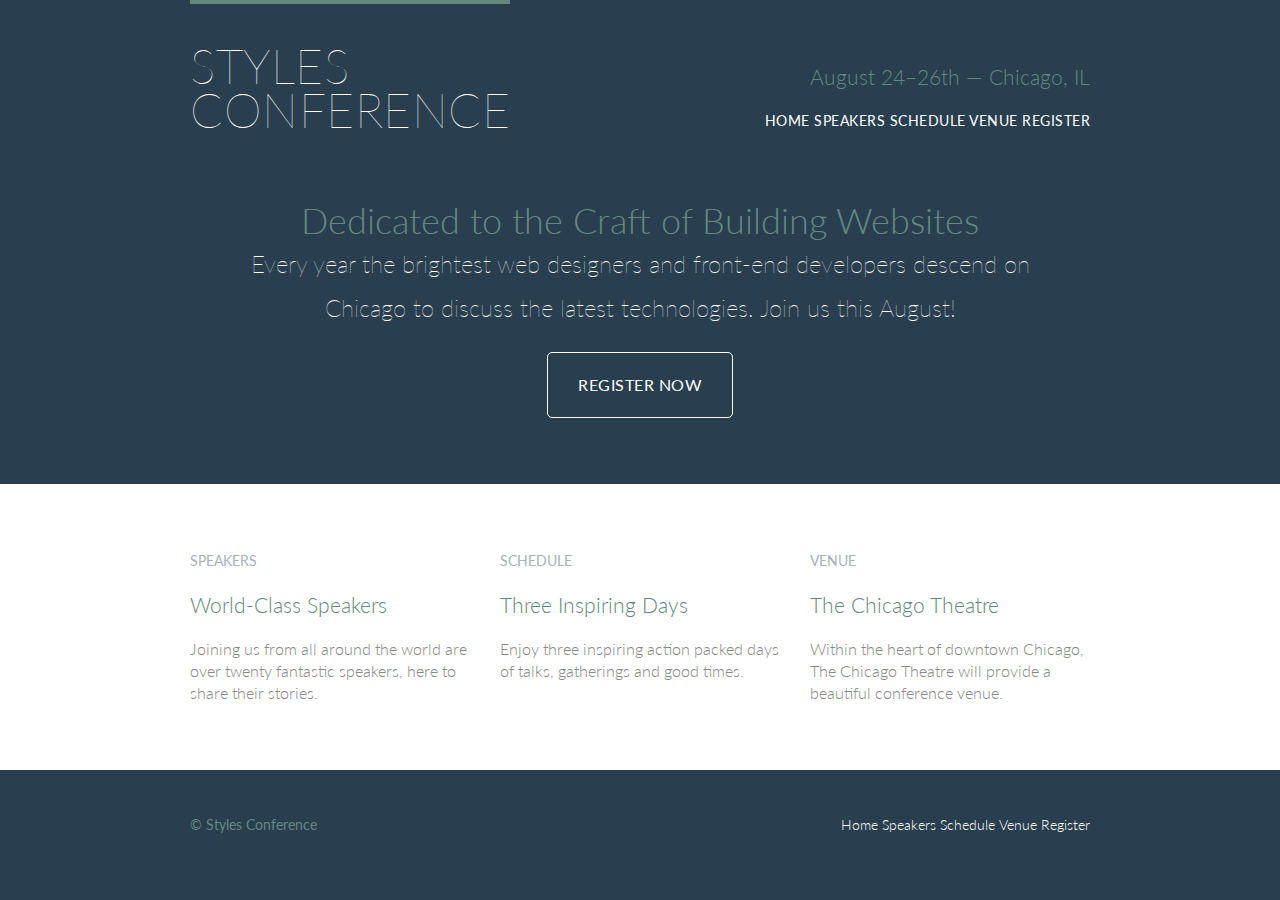
<file: LearnHTML&CSS/styles-conference/index.html>
<!DOCTYPE html>
<html lang="en">
	<head>
		<meta charset="utf-8">
		<title>Styles Conference</title>
		<link rel="stylesheet" href="css/reset.css">
		<link rel="stylesheet" href="css/main.css">
		<link rel="stylesheet" href="http://fonts.googleapis.com/css?family=Lato:100,300,400">
	</head>
	<body>
		<header class="primary-header container group">
			<h1 class="logo"><a href="index.html">Styles <br> Conference</a></h1>
			<h3 class="tagline">August 24&ndash;26th &mdash; Chicago, IL</h3>
			<nav class="nav primary-nav">
				<a href="index.html">Home</a>
				<a href="speakers.html">Speakers</a>
				<a href="schedule.html">Schedule</a>
				<a href="venue.html">Venue</a>
				<a href="register.html">Register</a>
			</nav>
		</header>
		<section class="hero container">
			<h2>Dedicated to the Craft of Building Websites</h2>
			<p>Every year the brightest web designers and front-end developers descend on Chicago to discuss the latest technologies. Join us this August!</p>
			<a class="btn btn-alt" href="register.html">Register Now</a>
		</section>
		<section class="row">
			<div class="grid">
				<!-- Speakers -->
				<section class="teaser col-1-3">
					<a href="speakers.html">
						<h5>Speakers</h5>
						<h3>World-Class Speakers</h3>
					</a>
					<p>Joining us from all around the world are over twenty fantastic speakers, here to share their stories.</p>
				</section><!--

			  Schedule

			  --><section class="teaser col-1-3">
					<a href="schedule.html">
						<h5>Schedule</h5>
						<h3>Three Inspiring Days</h3>
					</a>
					<p>Enjoy three inspiring action packed days of talks, gatherings and good times.</p>
				</section><!--

			  Venue

			  --><section class="teaser col-1-3">
							<a href="venue.html">
						<h5>Venue</h5>
						<h3>The Chicago Theatre</h3>
					</a>
					<p>Within the heart of downtown Chicago, The Chicago Theatre will provide a beautiful conference venue.</p>
				</section>
			</div>
		</section>
		<footer class="primary-footer container group">
			<small>&copy; Styles Conference</small>
			<nav class="nav">
				<a href="index.html">Home</a>
				<a href="speakers.html">Speakers</a>
				<a href="schedule.html">Schedule</a>
				<a href="venue.html">Venue</a>
				<a href="register.html">Register</a>
			</nav>
		</footer>

	</body>
</html>
</file>
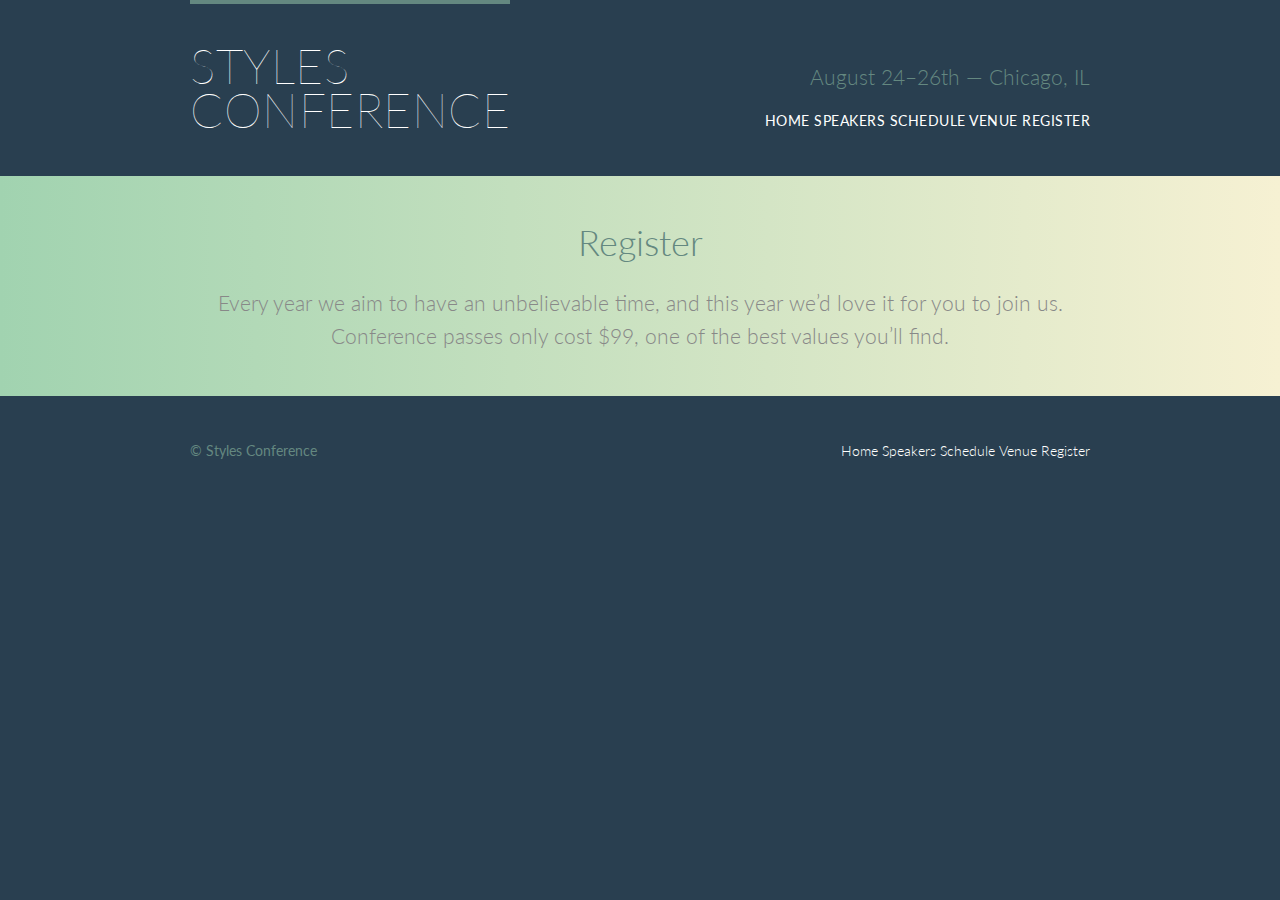
<file: LearnHTML&CSS/styles-conference/Register.html>
<!DOCTYPE html>
<html lang="en">
	<head>
		<meta charset="utf-8">
		<title>Styles Conference</title>
		<link rel="stylesheet" href="css/reset.css">
		<link rel="stylesheet" href="css/main.css">
		<link rel="stylesheet" href="http://fonts.googleapis.com/css?family=Lato:100,300,400">
	</head>
	<body>
		<header class="primary-header container group">
			<h1 class="logo"><a href="index.html">Styles <br> Conference</a></h1>
			<h3 class="tagline">August 24&ndash;26th &mdash; Chicago, IL</h3>
			<nav class="nav primary-nav">
				<a href="index.html">Home</a>
				<a href="speakers.html">Speakers</a>
				<a href="schedule.html">Schedule</a>
				<a href="venue.html">Venue</a>
				<a href="register.html">Register</a>
			</nav>
		</header>
		<section class="row-alt">
			<div class="lead container">
				<h1>Register</h1>
				<p>Every year we aim to have an unbelievable time, and this year we’d love it for you to join us. Conference passes only cost $99, one of the best values you’ll find.</p>
			</div>
		</section>
		<footer class="primary-footer container group">
			<small>&copy; Styles Conference</small>
			<nav class="nav">
				<a href="index.html">Home</a>
				<a href="speakers.html">Speakers</a>
				<a href="schedule.html">Schedule</a>
				<a href="venue.html">Venue</a>
				<a href="register.html">Register</a>
			</nav>
		</footer>

	</body>
</html>
</file>
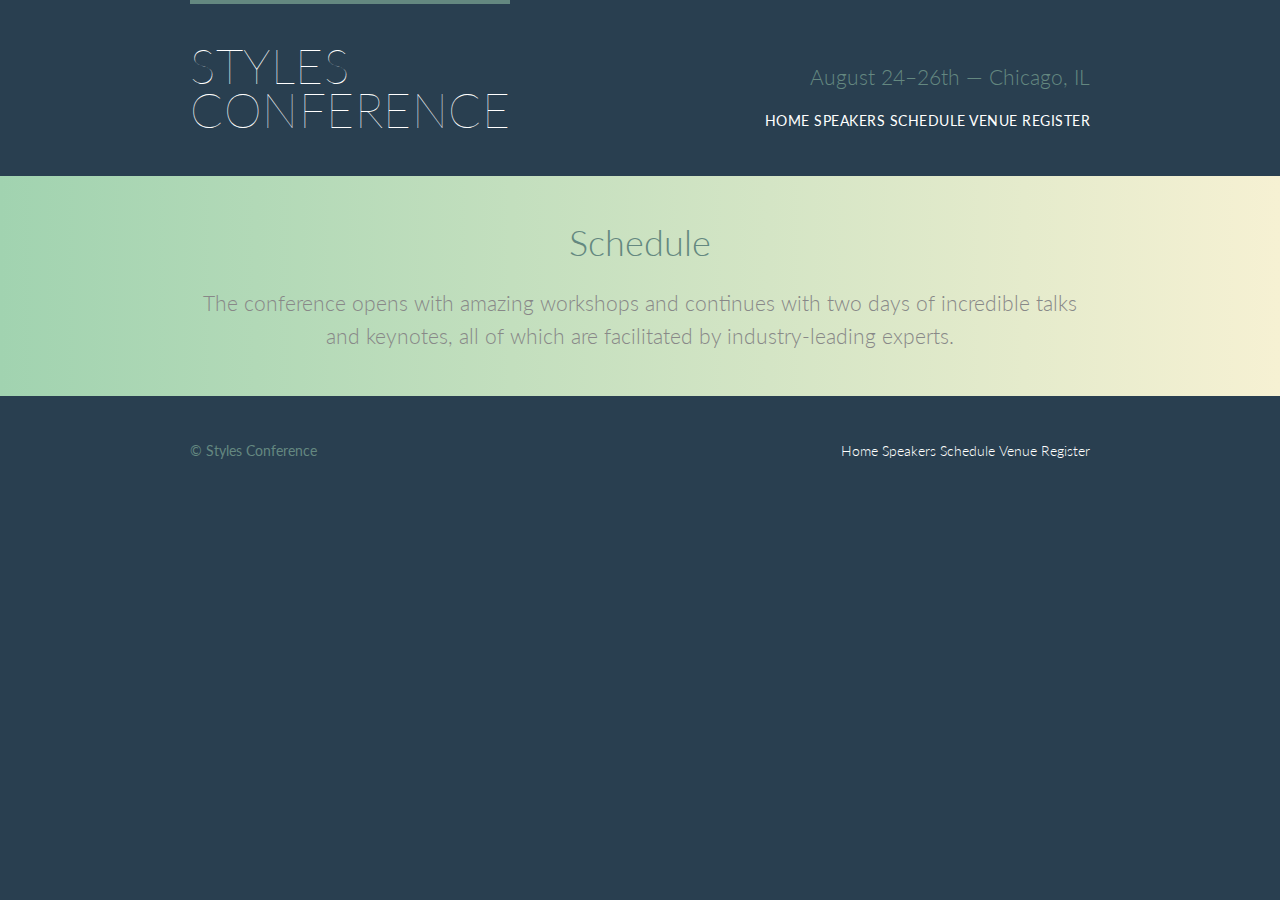
<file: LearnHTML&CSS/styles-conference/Schedule.html>
<!DOCTYPE html>
<html lang="en">
	<head>
		<meta charset="utf-8">
		<title>Styles Conference</title>
		<link rel="stylesheet" href="css/reset.css">
		<link rel="stylesheet" href="css/main.css">
		<link rel="stylesheet" href="http://fonts.googleapis.com/css?family=Lato:100,300,400">
	</head>
	<body>
		<header class="primary-header container group">
			<h1 class="logo"><a href="index.html">Styles <br> Conference</a></h1>
			<h3 class="tagline">August 24&ndash;26th &mdash; Chicago, IL</h3>
			<nav class="nav primary-nav">
				<a href="index.html">Home</a>
				<a href="speakers.html">Speakers</a>
				<a href="schedule.html">Schedule</a>
				<a href="venue.html">Venue</a>
				<a href="register.html">Register</a>
			</nav>
		</header>
		<section class="row-alt">
			<div class="lead container">
				<h1>Schedule</h1>
				<p>The conference opens with amazing workshops and continues with two days of incredible talks and keynotes, all of which are facilitated by industry-leading experts.</p>
			</div>
		</section>
		<footer class="primary-footer container group">
			<small>&copy; Styles Conference</small>
			<nav class="nav">
				<a href="index.html">Home</a>
				<a href="speakers.html">Speakers</a>
				<a href="schedule.html">Schedule</a>
				<a href="venue.html">Venue</a>
				<a href="register.html">Register</a>
			</nav>
		</footer>

	</body>
</html>
</file>
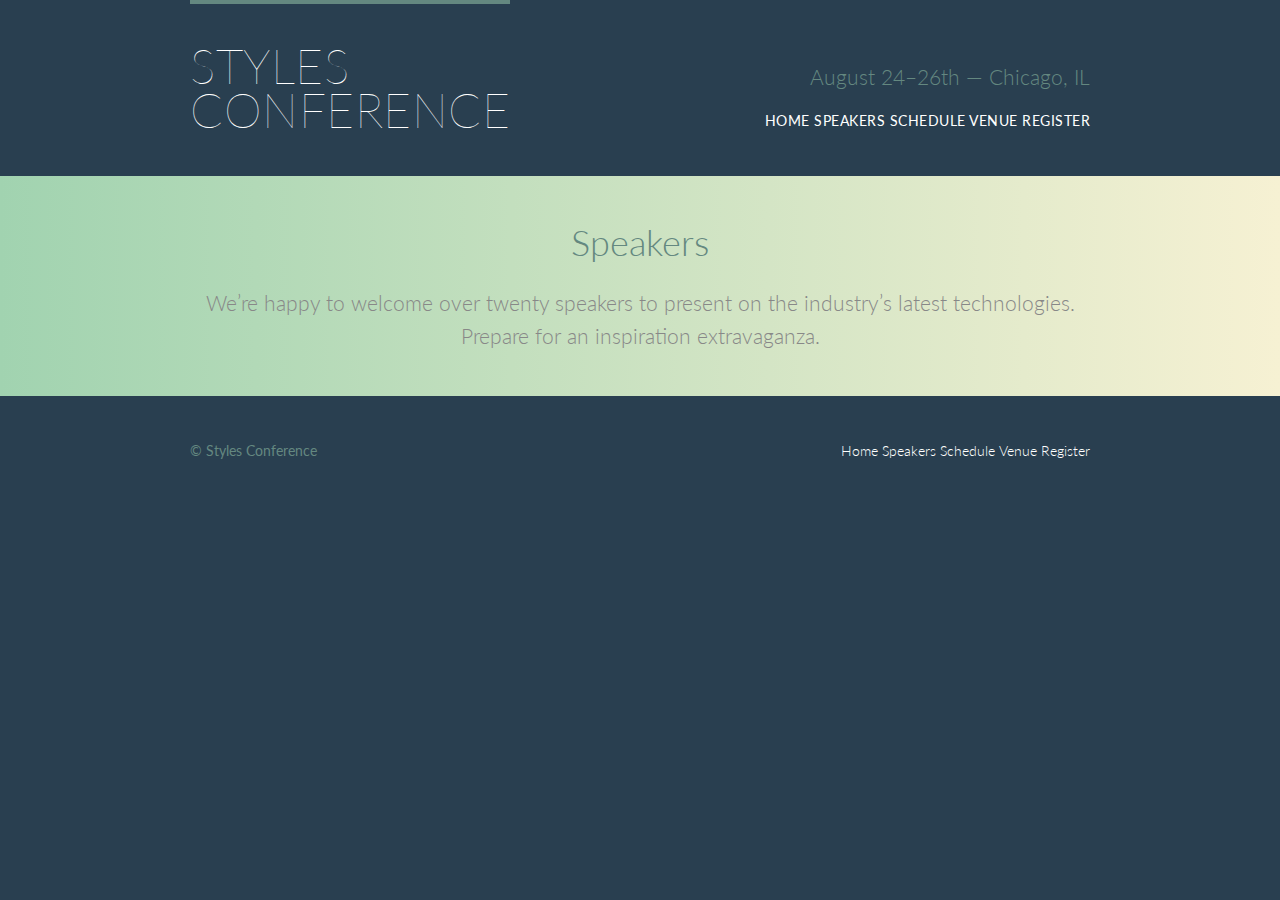
<file: LearnHTML&CSS/styles-conference/speakers.html>
<!DOCTYPE html>
<html lang="en">
	<head>
		<meta charset="utf-8">
		<title>Styles Conference</title>
		<link rel="stylesheet" href="css/reset.css">
		<link rel="stylesheet" href="css/main.css">
		<link rel="stylesheet" href="http://fonts.googleapis.com/css?family=Lato:100,300,400">
	</head>
	<body>
		<header class="primary-header container group">
			<h1 class="logo"><a href="index.html">Styles <br> Conference</a></h1>
			<h3 class="tagline">August 24&ndash;26th &mdash; Chicago, IL</h3>
			<nav class="nav primary-nav">
				<a href="index.html">Home</a>
				<a href="speakers.html">Speakers</a>
				<a href="schedule.html">Schedule</a>
				<a href="venue.html">Venue</a>
				<a href="register.html">Register</a>
			</nav>
		</header>
		<section class="row-alt">
			<div class="lead container">
				<h1>Speakers</h1>
				<p>We&#8217;re happy to welcome over twenty speakers to present on the industry&#8217;s latest technologies. Prepare for an inspiration extravaganza.</p>
			</div>
		</section>
		<footer class="primary-footer container group">
			<small>&copy; Styles Conference</small>
			<nav class="nav">
				<a href="index.html">Home</a>
				<a href="speakers.html">Speakers</a>
				<a href="schedule.html">Schedule</a>
				<a href="venue.html">Venue</a>
				<a href="register.html">Register</a>
			</nav>
		</footer>

	</body>
</html>
</file>
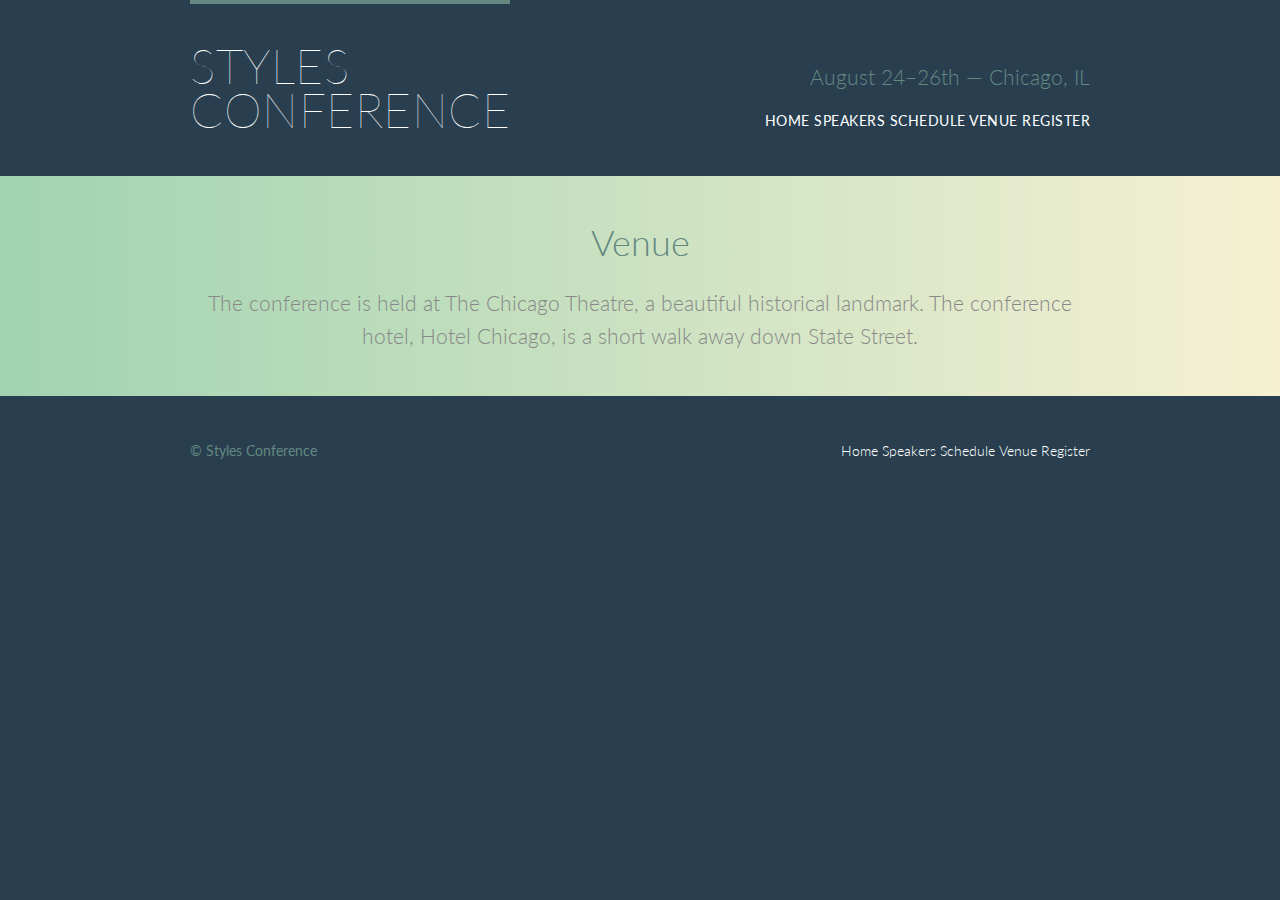
<file: LearnHTML&CSS/styles-conference/Venue.html>
<!DOCTYPE html>
<html lang="en">
	<head>
		<meta charset="utf-8">
		<title>Styles Conference</title>
		<link rel="stylesheet" href="css/reset.css">
		<link rel="stylesheet" href="css/main.css">
		<link rel="stylesheet" href="http://fonts.googleapis.com/css?family=Lato:100,300,400">
	</head>
	<body>
		<header class="primary-header container group">
			<h1 class="logo"><a href="index.html">Styles <br> Conference</a></h1>
			<h3 class="tagline">August 24&ndash;26th &mdash; Chicago, IL</h3>
			<nav class="nav primary-nav">
				<a href="index.html">Home</a>
				<a href="speakers.html">Speakers</a>
				<a href="schedule.html">Schedule</a>
				<a href="venue.html">Venue</a>
				<a href="register.html">Register</a>
			</nav>
		</header>
		<section class="row-alt">
			<div class="lead container">
				<h1>Venue</h1>
				<p>The conference is held at The Chicago Theatre, a beautiful historical landmark. The conference hotel, Hotel Chicago, is a short walk away down State Street.</p>
			</div>
		</section>
		<footer class="primary-footer container group">
			<small>&copy; Styles Conference</small>
			<nav class="nav">
				<a href="index.html">Home</a>
				<a href="speakers.html">Speakers</a>
				<a href="schedule.html">Schedule</a>
				<a href="venue.html">Venue</a>
				<a href="register.html">Register</a>
			</nav>
		</footer>

	</body>
</html>
</file>
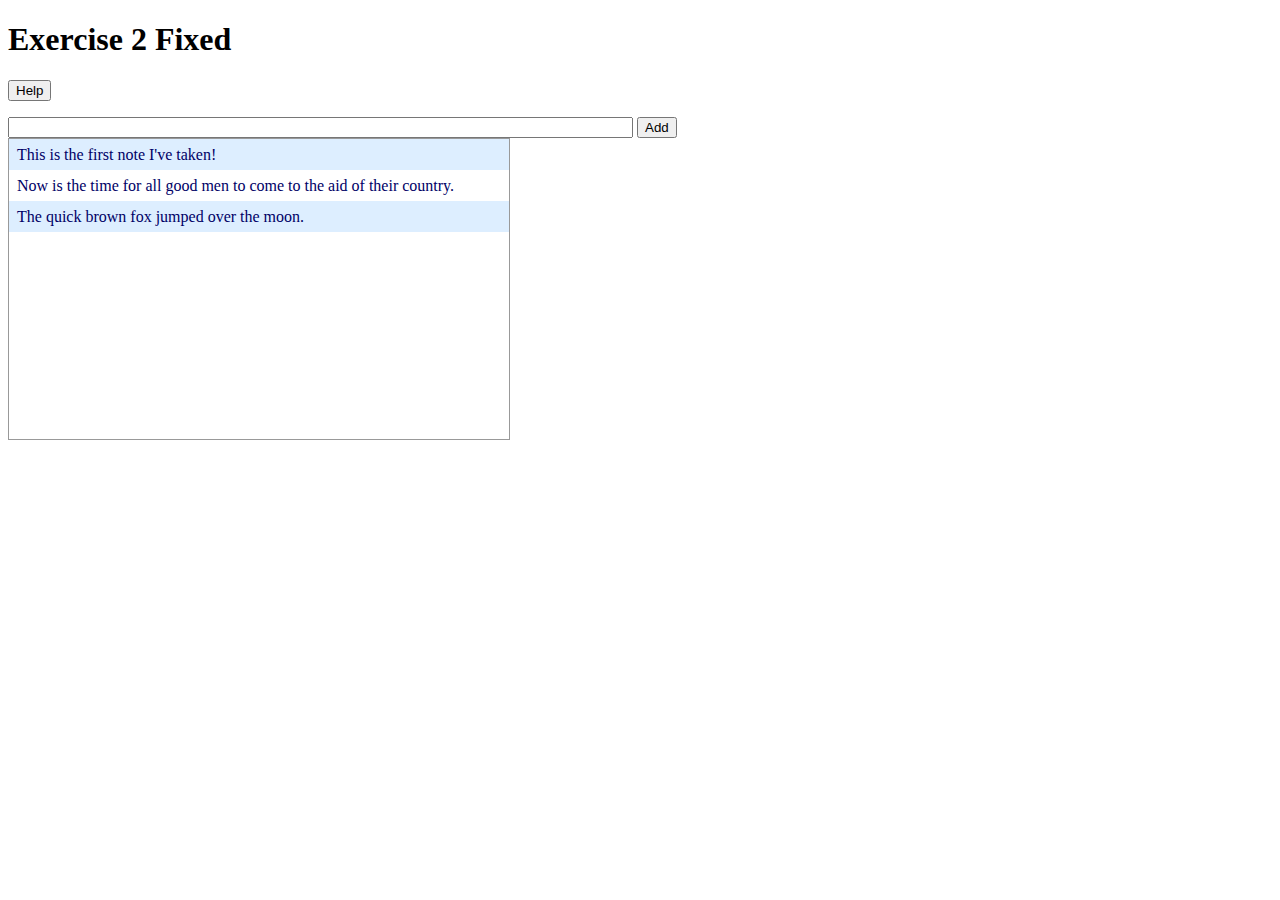
<file: You-Dont-Know-JS/Scope&Closures/exercise-2/ex2-fixed.html>
<!DOCTYPE html>
<html>
<head>
<title>Exercise 2 Fixed</title>
<link rel="stylesheet" href="ex2.css">
</head>
<body>

<h1>Exercise 2 Fixed</h1>

<div id="help">
	<p>
		<strong>Instructions:</strong> Add notes to the list by typing into the text box and clicking "Add".
	</p>
	<p>
		Ex:
		<a class="note" href="#">Some notes taken</a>
	</p>
</div>

<p>
	<input id="open_help" type="button" value="Help">
</p>

<input id="note" size="75"> <input id="add_note" type="button" value="Add">

<div id="notes"></div>

<script src="jquery.js"></script>
<script src="ex2-fixed.js"></script>

</body>
</html>
</file>
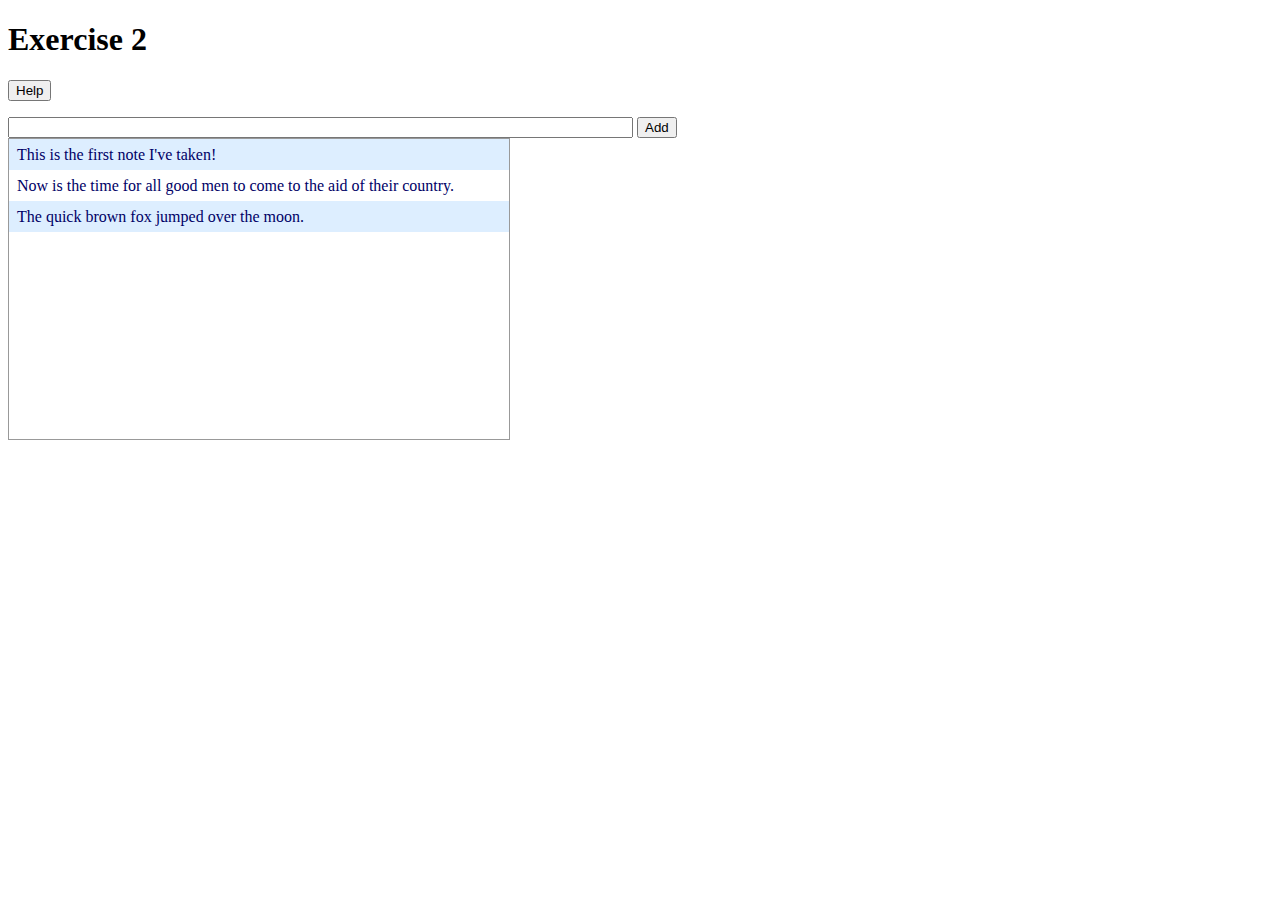
<file: You-Dont-Know-JS/Scope&Closures/exercise-2/ex2.html>
<!DOCTYPE html>
<html>
<head>
<title>Exercise 2</title>
<link rel="stylesheet" href="ex2.css">
</head>
<body>

<h1>Exercise 2</h1>

<div id="help">
	<p>
		<strong>Instructions:</strong> Add notes to the list by typing into the text box and clicking "Add".
	</p>
	<p>
		Ex:
		<a class="note" href="#">Some notes taken</a>
	</p>
</div>

<p>
	<input id="open_help" type="button" value="Help">
</p>

<input id="note" size="75"> <input id="add_note" type="button" value="Add">

<div id="notes"></div>

<script src="jquery.js"></script>
<script src="ex2.js"></script>

</body>
</html>
</file>
<file: LearnHTML&CSS/styles-conference/css/main.css>
/*
  ========================================
  Custom styles
  ========================================
*/
body {
	background: #293f50;
	color: #888;
	font: 300 16px/22px "Lato", "Open Sans", "Helvetica Neue", Helvetica, Arial, sans-serif;
}


/*
  ========================================
  Grid
  ========================================
*/

*,
*:before,
*:after {
	 -webkit-box-sizing: border-box;
		-moz-box-sizing: border-box;
			 box-sizing: border-box;
}

.container,
.grid {
	margin: 0 auto;
	width: 960px;
}

.container {
	padding-left: 30px;
	padding-right: 30px;
}


.col-1-3 {
	width: 33.33%;
}

.col-2-3 {
	width: 66.66%;
}

.col-1-3,
.col-2-3 {
	display: inline-block;
	vertical-align: top;
}

.grid,
.col-1-3,
.col-2-3 {
	padding-left: 15px;
	padding-right: 15px;
}



/*
  ========================================
  Clearfix
  ========================================
*/
.group:before,
.group:after {
	content: "";
	display: table;
}

.group:after {
	clear: both;
}

.group {
	clear: both;
	*zoom: 1;
}


/*
  ========================================
  Rows
  ========================================
*/

.row,
.row-alt{
	min-width: 960px;
}

.row {
	background: #fff;
	padding: 66px 0 44px 0;
}

.row-alt {
	background: #cbe2c1;
	background: -webkit-linear-gradient(to right, #a1d3b0, #f6f1d3);
	background: -moz-linear-gradient(to right, #a1d3b0, #f6f1d3);
	background: linear-gradient(to right, #a1d3b0, #f6f1d3);
	padding: 44px 0 22px 0;
 }




/*
  ========================================
  Typography
  ========================================
*/

h1, h3, h4, h5, p {
	margin-bottom: 22px;
}

h1, h2, h3, h4 {
	color: #648880;
}

h1 {
	font-size: 36px;
	line-height: 44px;
}

h2 {
	font-size: 24px;
	line-height: 44px;
}

h3 {
	font-size: 21px;
}

h4 {
	font-size: 18px;
}

h5 {
	color: #a9b2b9;
	font-size: 14px;
	font-weight: 400;
	text-transform: uppercase;
}

strong {
	font-weight: 400;
}

cite, em {
	font-style: italic;
}


/*
  ========================================
  Leads
  ========================================
*/

.lead {
	text-align: center;
}

.lead p {
	font-size: 21px;
	line-height: 33px;
}


/*
  ========================================
  Links
  ========================================
*/

a {
	color: #648880;
	text-decoration: none;
}

a:hover {
	color: #a9b2b9;
}

p a {
	border-bottom: 1px solid #dfe2e5;
}

.primary-header a,
.primary-footer a {
	color: #fff;
}

.primary-header a:hover,
.primary-footer a:hover {
	color: #648880;
}



/*
  ========================================
  Buttons
  ========================================
*/

.btn {
	border-radius: 5px;
	color: #fff;
	cursor: pointer;
	display: inline-block;
	font-weight: 400;
	letter-spacing: .5px;
	margin: 0;
	text-transform: uppercase;
}

.btn-alt {
	border: 1px solid #fff;
	padding: 10px 30px;
}

.btn-alt:hover {
	background: #fff;
	color: #648880;
}


/*
  ========================================
  Primary header
  ========================================
*/

.logo {
	border-top: 4px solid #648880;
	float: left;
	font-size: 48px;
	font-weight: 100;
	letter-spacing: .5px;
	line-height: 44px;
	padding: 40px 0 22px 0;
	text-transform: uppercase;
}

.tagline {
	margin: 66px 0 22px 0;
	text-align: right;
}

.primary-nav {
	font-size: 14px;
	font-weight: 400;
	letter-spacing: .5px;
	text-transform: uppercase;
}


/*
  ========================================
  Navigation
  ========================================
*/

.nav {
	text-align: right;
}


/*
  ========================================
  Home
  ========================================
*/

.hero {
	color: #fff;
	line-height: 44px;
	padding: 22px 80px 66px 80px;
	text-align: center;
}

.hero h2 {
	font-size: 36px;
}

.hero p {
	font-size: 24px;
	font-weight: 100;
}

.teaser a:hover h3 {
	color: #a9b2b9;
}


/*
  ========================================
  Primary footer
  ========================================
*/

.primary-footer {
	color: #648880;
	font-size: 14px;
	padding-bottom: 44px;
	padding-top: 44px;
}

.primary-footer small {
	float: left;
	font-weight: 400;
}
</file>
<file: You-Dont-Know-JS/Scope&Closures/exercise-2/ex2.css>
#notes {
	border: 1px solid #999;
	width: 500px;
	height: 300px;
	overflow: scroll;
	overflow-y: scroll;
	overflow-x: hidden;
}

#notes.active {
	border: 1px solid yellow;
}

.note {
	display: block;
	font-size: 16px;
	line-height: 23px;
	color: #006;
	padding: 4px 8px;
	text-decoration: none;
}

.note:nth-child(odd) {
	background-color: #def;
}

.note:nth-child(even) {
	background-color: #fff;
}

.note.highlighted {
	background-color: yellow;
}

#help {
	display: none;
	position: absolute;
	left: 50px;
	top: 25px;
	width: 200px;
	border: 2px solid #000;
	background-color: #eee;
	padding: 15px;
}

#help .note {
	cursor: default;
}
</file>
